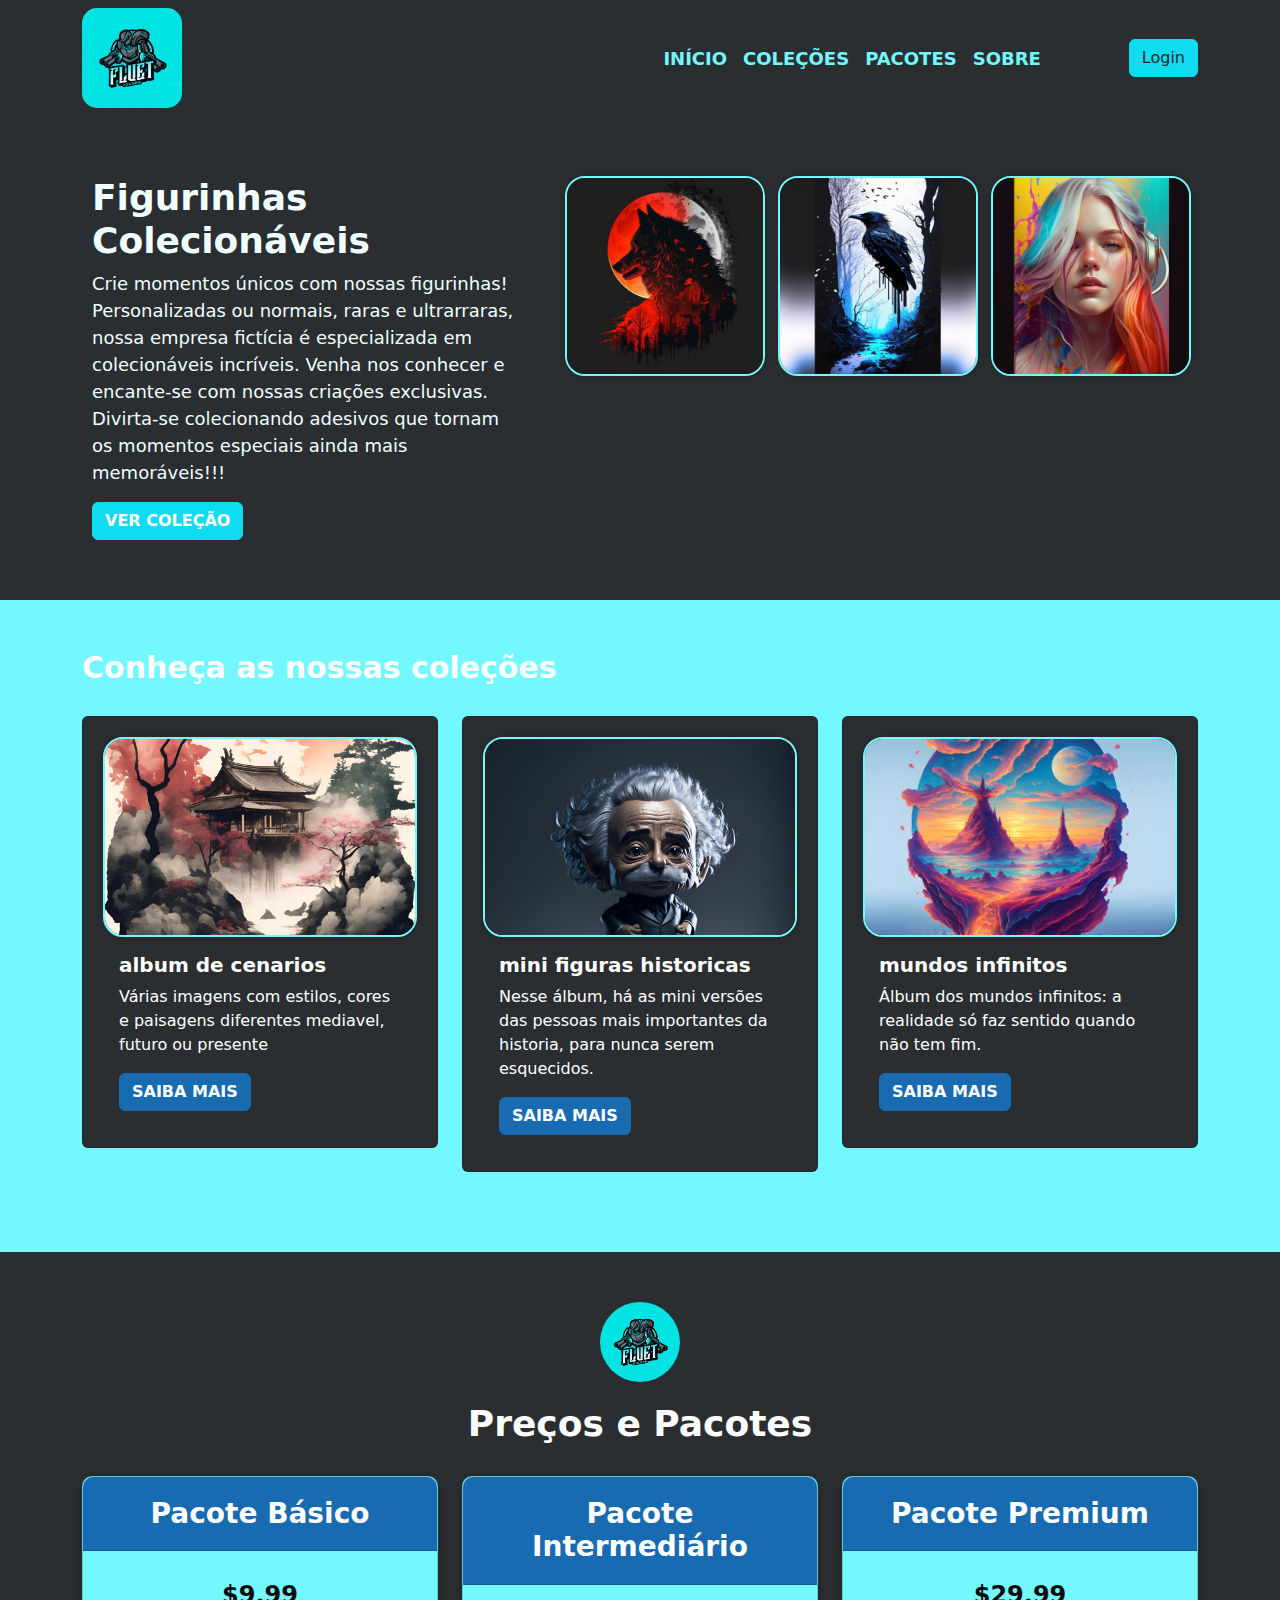
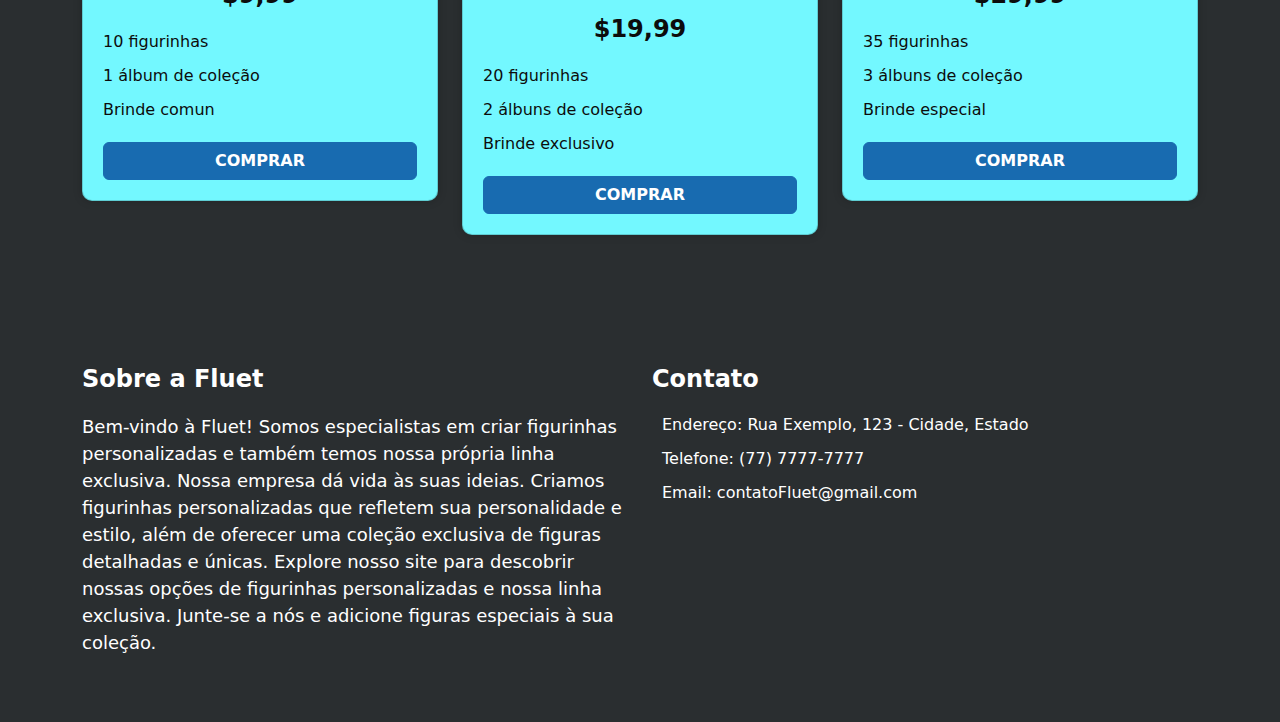
<file: index.html>
<!DOCTYPE html>
<html lang="en">

<head>
  <meta charset="UTF-8">
  <meta http-equiv="X-UA-Compatible" content="IE=edge">
  <meta name="viewport" content="width=device-width, initial-scale=1.0">
  <link rel="stylesheet" href="./css/recet.css">
  <link rel="stylesheet" href="./css/bootstrap.css">
  <link rel="stylesheet" href="./css/estilo.css">
  <title>Document</title>
</head>

<body>

  <div id="overlay" class="overlay">
    <div class="overlay-content text-center">
      <h2>Conteúdo relevante</h2>
      <p>Confira estas promoções exclusivas!</p>
      
    </div>
  </div>


  <nav class="navbar navbar-expand-lg navbar-light  menu_site">
    <div class="container ">
      <a class="navbar-brand custom-logo" href="#"></a>
      <button class="navbar-toggler custom-toggler" type="button" data-bs-toggle="collapse" data-bs-target="#navbarNav"
        aria-controls="navbarNav" aria-expanded="false" aria-label="Toggle navigation">
        <span class="navbar-toggler-icon custom-toggler-icon"></span>
      </button>
      <div class="collapse navbar-collapse" id="navbarNav">
        <ul class="navbar-nav ms-auto custom-nav">
          <li class="nav-item">
            <a class="nav-link custom-link" href="#inicio">Início</a>
          </li>
          <li class="nav-item">
            <a class="nav-link custom-link" href="#conteudo">coleções</a>
          </li>
          <li class="nav-item">
            <a class="nav-link custom-link" href="#pacotes">Pacotes</a>
          </li>
          <li class="nav-item">
            <a class="nav-link custom-link" href="#sobre">sobre</a>
          </li>
        </ul>
        <div class="d-flex">
          <a class="btn custom-btn" href="#">Login</a>
        </div>
      </div>
    </div>
  </nav>


  <!-- Seção de apresentação -->
  <section class="presentation"  id="inicio">
    <div class="container">
      <div class="row">
        <div class="col-lg-5">
          <div class="textostylo">
          <h1>Figurinhas Colecionáveis</h1>
          <p>Crie momentos únicos com nossas figurinhas! Personalizadas ou normais, raras e ultrarraras, nossa empresa fictícia é especializada em colecionáveis incríveis. Venha nos conhecer e encante-se com nossas criações exclusivas. Divirta-se colecionando adesivos que tornam os momentos especiais ainda mais memoráveis!!!</p>
          <a class="btn btn-primary" href="#">Ver coleção</a>
        </div>
        </div>
        <div class="col-lg-7">

         
          <img src="./img/coleções/04.png" alt="Figurinhas" class="img-fluid imagem_tamanho">

          <img src="./img/coleções/05.png" alt="Figurinhas" class="img-fluid imagem_tamanho">

          <img src="./img/coleções/06.png" alt="Figurinhas" class="img-fluid imagem_tamanho">

         

        </div>
      </div>
    </div>
  </section>

  <!-- Conteúdo -->
<section class="content" id="conteudo">
  <div class="container">
    <h2>Conheça as nossas coleções</h2>
    <div class="row">
      <div class="col-lg-4">
        <div class="card teste">
          <img src="./img/coleções/01.jpg" alt="Figurinha 1" class="card-img-top">
          <div class="card-body">
            <h5 class="card-title">album de cenarios</h5>
            <p class="card-text">Várias imagens com estilos, cores e paisagens diferentes mediavel, futuro ou presente </p>
            <button id="btnSaibaMais" class="btn btn-primary">Saiba mais</button>
          </div>
        </div>
      </div>
      <div class="col-lg-4">
        <div class="card teste">
          <img src="./img/coleções/02.jpg" alt="Figurinha 2" class="card-img-top">
          <div class="card-body">
            <h5 class="card-title">mini figuras historicas</h5>
            <p class="card-text">Nesse álbum, há as mini versões das pessoas mais importantes da historia, para nunca serem esquecidos.</p><p> </p>
            <button id="btnSaibaMais" class="btn btn-primary">Saiba mais</button>
          </div>
        </div>
      </div>
      <div class="col-lg-4">
        <div class="card teste">
          <img src="./img/coleções/03.jpg" alt="Figurinha 3" class="card-img-top">
          <div class="card-body">
            <h5 class="card-title">mundos infinitos</h5>
            <p class="card-text">Álbum dos mundos infinitos: a realidade só faz sentido quando não tem fim.</p>
            <button id="btnSaibaMais" class="btn btn-primary">Saiba mais</button>
          </div>
        </div>
      </div>
    </div>
  </div>
</section>

<!--pacotes-->

<section class="pricing" id="pacotes">
  <div class="container">
    <div class="logo">
      <img src="./img/logo.png" alt="Logo do Site">
    </div>
    <h2>Preços e Pacotes</h2>
    <div class="row">
      <div class="col-lg-4">
        <div class="card">
          <div class="card-header">
            <h3>Pacote Básico</h3>
          </div>
          <div class="card-body">
            <h4 class="card-title">$9,99</h4>
            <ul class="card-list">
              <li>10 figurinhas</li>
              <li>1 álbum de coleção</li>
              <li>Brinde comun</li>
            </ul>
            <a href="#" class="btn btn-primary">Comprar</a>
          </div>
        </div>
      </div>
      <div class="col-lg-4">
        <div class="card">
          <div class="card-header">
            <h3>Pacote Intermediário</h3>
          </div>
          <div class="card-body">
            <h4 class="card-title">$19,99</h4>
            <ul class="card-list">
              <li>20 figurinhas</li>
              <li>2 álbuns de coleção</li>
              <li>Brinde exclusivo</li>
            </ul>
            <a href="#" class="btn btn-primary">Comprar</a>
          </div>
        </div>
      </div>
      <div class="col-lg-4">
        <div class="card">
          <div class="card-header">
            <h3>Pacote Premium</h3>
          </div>
          <div class="card-body">
            <h4 class="card-title">$29,99</h4>
            <ul class="card-list">
              <li>35 figurinhas</li>
              <li>3 álbuns de coleção</li>
              <li>Brinde especial</li>
            </ul>
            <a href="#" class="btn btn-primary">Comprar</a>
          </div>
        </div>
      </div>
    </div>
  </div>
</section>


<footer class="footer" id="sobre">
  <div class="container">
    <div class="row">
      <div class="col-lg-6">
        <h3>Sobre a Fluet</h3>
        <p>Bem-vindo à Fluet! Somos especialistas em criar figurinhas personalizadas e também temos nossa própria linha exclusiva.

          Nossa empresa dá vida às suas ideias. Criamos figurinhas personalizadas que refletem sua personalidade e estilo, além de oferecer uma coleção exclusiva de figuras detalhadas e únicas.
          
          Explore nosso site para descobrir nossas opções de figurinhas personalizadas e nossa linha exclusiva. Junte-se a nós e adicione figuras especiais à sua coleção.</p>
      </div>
      <div class="col-lg-6">
        <h3>Contato</h3>
        <ul>
          <li><i class="fas fa-map-marker-alt"></i> Endereço: Rua Exemplo, 123 - Cidade, Estado</li>
          <li><i class="fas fa-phone"></i> Telefone: (77) 7777-7777</li>
          <li><i class="fas fa-envelope"></i> Email: contatoFluet@gmail.com</li>
        </ul>
      </div>
    </div>
  </div>
</footer>

  


<script src="./js/bootstrap.js"></script>
<script src="./js/cliente.js"></script>
</body>

</html>
</file>
<file: css/recet.css>
* {
    margin: 0;
    padding: 0;
    border: 0;
    font-size: 100%;
    font-family: inherit;
    vertical-align: baseline;
  }
  
  /* Adiciona uma altura padrão para todos os elementos */
  html, body {
    height: 100%;
  }
  
  /* Remove a margem padrão do corpo da página */
  body {
    margin: 0;
  }
  
  /* Adiciona uma borda padrão para todas as imagens */
  img {
    border: 0;
  }
</file>
<file: css/estilo.css>
/* Cores personalizadas */
:root {
  --azul-forte: #186bb0;
  --azul-neon: #0FDCF1;
  --roxo-claro: #BA68C8;
  --azul-claro: #73F8FF;
  --cinza-escuro: #2A2E30;
}

/* Fonte personalizada */
@import url('https://fonts.googleapis.com/css2?family=Galada&display=swap');

/* Barra de navegação */
.menu_site{
  background-color: var(--cinza-escuro);
}

.custom-logo {
  color: var(--azul-claro);
  background-image: url(../img/logo.png);
  background-size: 100% 100%;
  width: 100px;
  height: 100px;
  border-radius: 15px;
}

.custom-link {
  color: var(--azul-claro);
  font-size: 18px;
  font-weight: bold;
  text-transform: uppercase;
}

.custom-toggler {
  border: none;
}

.custom-toggler-icon {
  background-image: url('data:image/svg+xml;charset=UTF-8,%3csvg viewBox="0 0 30 30" xmlns="http://www.w3.org/2000/svg"%3e%3cpath stroke="%2300afec" stroke-width="2" stroke-linecap="round" stroke-miterlimit="10" d="M4 7h22M4 15h22M4 23h22" /%3e%3c/svg%3e');
}

.custom-btn {
  background-color: var(--azul-neon);
  border-color: var(--azul-neon);
}

.custom-btn:hover {
  background-color: var(--azul-forte);
  border-color: var(--azul-forte);
}
.custom-nav li:last-child {
  margin-right: 80px;
}


/* Seção de apresentação */
.presentation {
  background-color: var(--cinza-escuro);
  padding: 50px;
  color: var(--azul-claro);
}
.textostylo {
 
  padding: 10px;
  border-radius: 10px;
  color: azure;

}
.presentation h1 {
  font-size: 36px;
  font-weight: bold;
}

.presentation p {
  font-size: 18px;
}

.presentation .btn {
  background-color: var(--azul-neon);
  border-color: var(--azul-neon);
  font-size: 16px;
  font-weight: bold;
  text-transform: uppercase;
}

.imagem_tamanho{
  max-height: 200px;
  margin-top: 10px;
  margin-left: 8px;
  border: 2px solid var(--azul-claro);
  border-radius: 20px;
  box-shadow: 0 0 10px rgba(0, 0, 0, 0.2);
}



/* Conteúdo */
.content {
  background-color: var(--azul-claro);
  padding: 50px;
  color: white;
}

.content h2 {
  font-size: 30px;
  font-weight: bold;
  margin-bottom: 30px;
}

.content .card {
  margin-bottom: 30px;
  background-color: var(--cinza-escuro);
  padding: 20px;
}

.content .card-img-top {
  max-height: 200px;
  object-fit: cover;
  border: 2px solid var(--azul-claro);
  border-radius: 20px;
  box-shadow: 0 0 10px rgba(0, 0, 0, 0.2);
}

.content .card-title {
  font-size: 20px;
  font-weight: bold;
}

.content .card-text {
  font-size: 16px;
}

.content .btn {
  background-color: var(--azul-forte);
  border-color: var(--azul-forte);
  font-size: 16px;
  font-weight: bold;
  text-transform: uppercase;
}


/*pacotes*/

.pricing {
  background-color: var(--cinza-escuro);
  padding: 50px;
  color: var(--azul-claro);
}

.pricing h2 {
  font-size: 36px;
  font-weight: bold;
  text-align: center;
  margin-bottom: 30px;
  color: white;
}

.pricing .card {
  background-color: var(--azul-claro);
  color: rgb(12, 12, 12);
  margin-bottom: 30px;
  border-radius: 10px;
  box-shadow: 0 0 10px rgba(0, 0, 0, 0.2);
}

.pricing .card-header {
  background-color: var(--azul-forte);
  padding: 20px;
  border-top-left-radius: 10px;
  border-top-right-radius: 10px;
}

.pricing .card-header h3 {
  font-size: 28px;
  font-weight: bold;
  text-align: center;
  color: white;
  margin: 0;
}

.pricing .card-body {
  padding: 20px;
}

.pricing .card-title {
  font-size: 24px;
  font-weight: bold;
  text-align: center;
  margin-top: 10px;
}

.pricing .card-list {
  list-style: none;
  padding: 0;
  margin: 20px 0;
}

.pricing .card-list li {
  margin-bottom: 10px;
}

.pricing .btn {
  background-color: var(--azul-forte);
  border-color: var(--azul-forte);
  font-size: 16px;
  font-weight: bold;
  text-transform: uppercase;
  display: block;
  width: 100%;
  text-align: center;
  margin-top: 20px;
}

.pricing .btn:hover {
  background-color: var(--azul-neon);
  border-color: var(--azul-neon);
}

.pricing .logo {
  display: flex;
  justify-content: center;
  align-items: center;
  margin-bottom: 20px;
}

.pricing .logo img {
  width: 80px;
  height: 80px;
  border-radius: 50%;
  object-fit: cover;
}

@media (max-width: 767px) {
  .pricing .card {
    text-align: center;
  }

  .pricing .card-body {
    padding: 30px 20px;
  }
}

/*rodape*/

.footer {
  background-color: var(--cinza-escuro);
  padding: 50px 0;
}

.footer h3 {
  color: #fff;
  font-size: 24px;
  font-weight: bold;
  margin-bottom: 20px;
}

.footer p {
  color: #fff;
  font-size: 18px;
  line-height: 1.5;
}

.footer ul {
  list-style: none;
  padding: 0;
  margin: 0;
}

.footer ul li {
  color: #fff;
  font-size: 16px;
  margin-bottom: 10px;
}

.footer ul li i {
  margin-right: 10px;
  color: var(--azul-claro);
}

.footer ul li a {
  color: var(--azul-claro);
  text-decoration: none;
}

.footer ul li a:hover {
  text-decoration: underline;
}

/*estilo do cliente*/
.overlay {
  display: none;
  position: fixed;
  top: 0;
  left: 0;
  width: 100%;
  height: 100%;
  z-index: 1000;
  background-color: rgba(0,0,0,0.5);
}
.overlay-content {
  position: absolute;
  top: 50%;
  left: 50%;
  transform: translate(-50%, -50%);
  background-color: white;
  padding: 20px;
  border-radius: 10px;
}
</file>
